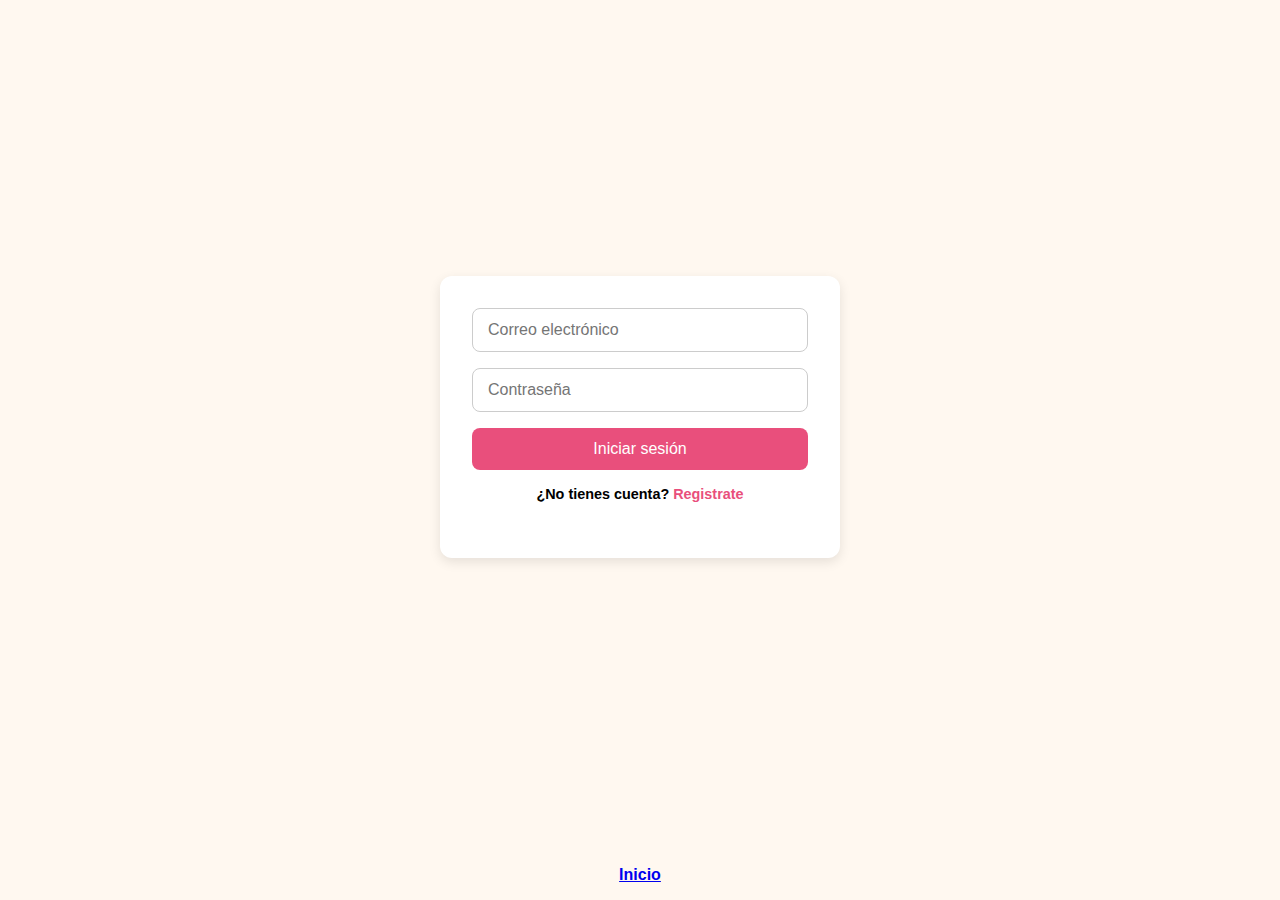
<file: login.html>
<html lang="en">
<head>
    <meta charset="UTF-8">
    <meta name="viewport" content="width=device-width, initial-scale=1.0">
    <title>Login</title>
    <link rel="stylesheet" href="assets/images/estilos.css">
    <link rel="icon" type="image/png" href="assets/images/merengue.png"/>
</head>
<body>
    <div class="container">
    <form action="">
        <input type="email" name="emailLogin" placeholder="Correo electrónico" required>
        <input type="password" name="password" placeholder="Contraseña" required>
        <input type="submit" value="Iniciar sesión">
        <h5>¿No tienes cuenta? <a href="register.html">Registrate</a></h5>
    </form>
    
</div>
<h3><a href="index.html">Inicio</a></h3>
</body>
</html>
</file>
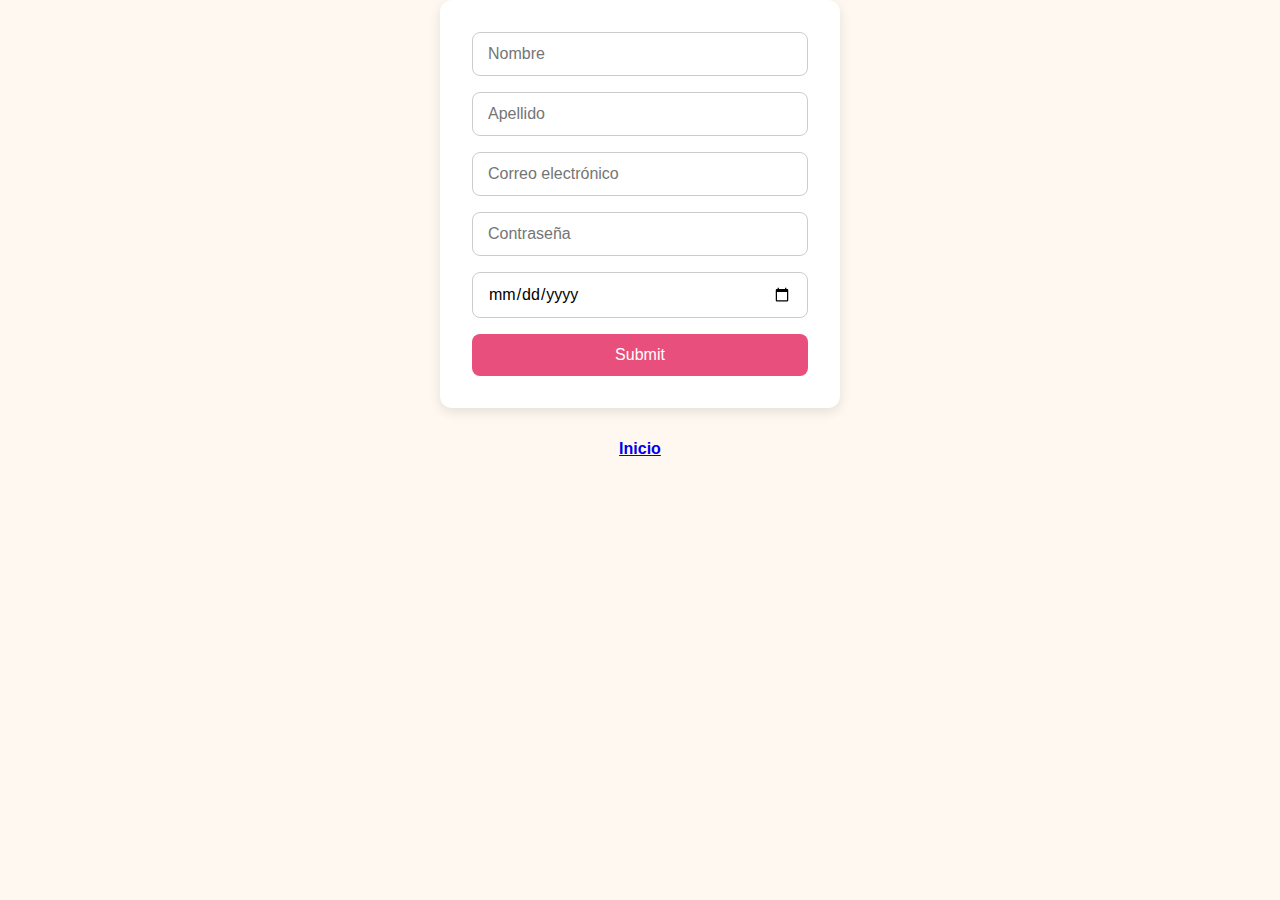
<file: register.html>
<html lang="en">
  <head>
    <meta charset="UTF-8" />
    <meta name="viewport" content="width=device-width, initial-scale=1.0" />
    <title>Register</title>
    <link rel="stylesheet" href="assets/images/estilos.css" />
    <link rel="icon" type="image/png" href="assets/images/merengue.png>
  </head>
  <body>
    <div class="container">
      <form action="">
        <input type="text" name="NameRegister" placeholder="Nombre" required />
        <input
          type="text"
          name="LastNameRegister"
          placeholder="Apellido"
          required
        />
        <input
          type="email"
          name="emailRegister"
          placeholder="Correo electrónico"
          required
        />
        <input
          type="password"
          name="passwordRegister"
          placeholder="Contraseña"
          required
        />
        <input type="date" name="FechaRegister" id="" />
        <input type="submit" name="EnviarRegister" id="" />
      </form>
    </div>
    <h3><a href="index.html">Inicio</a></h3>
  </body>
</html>
</file>
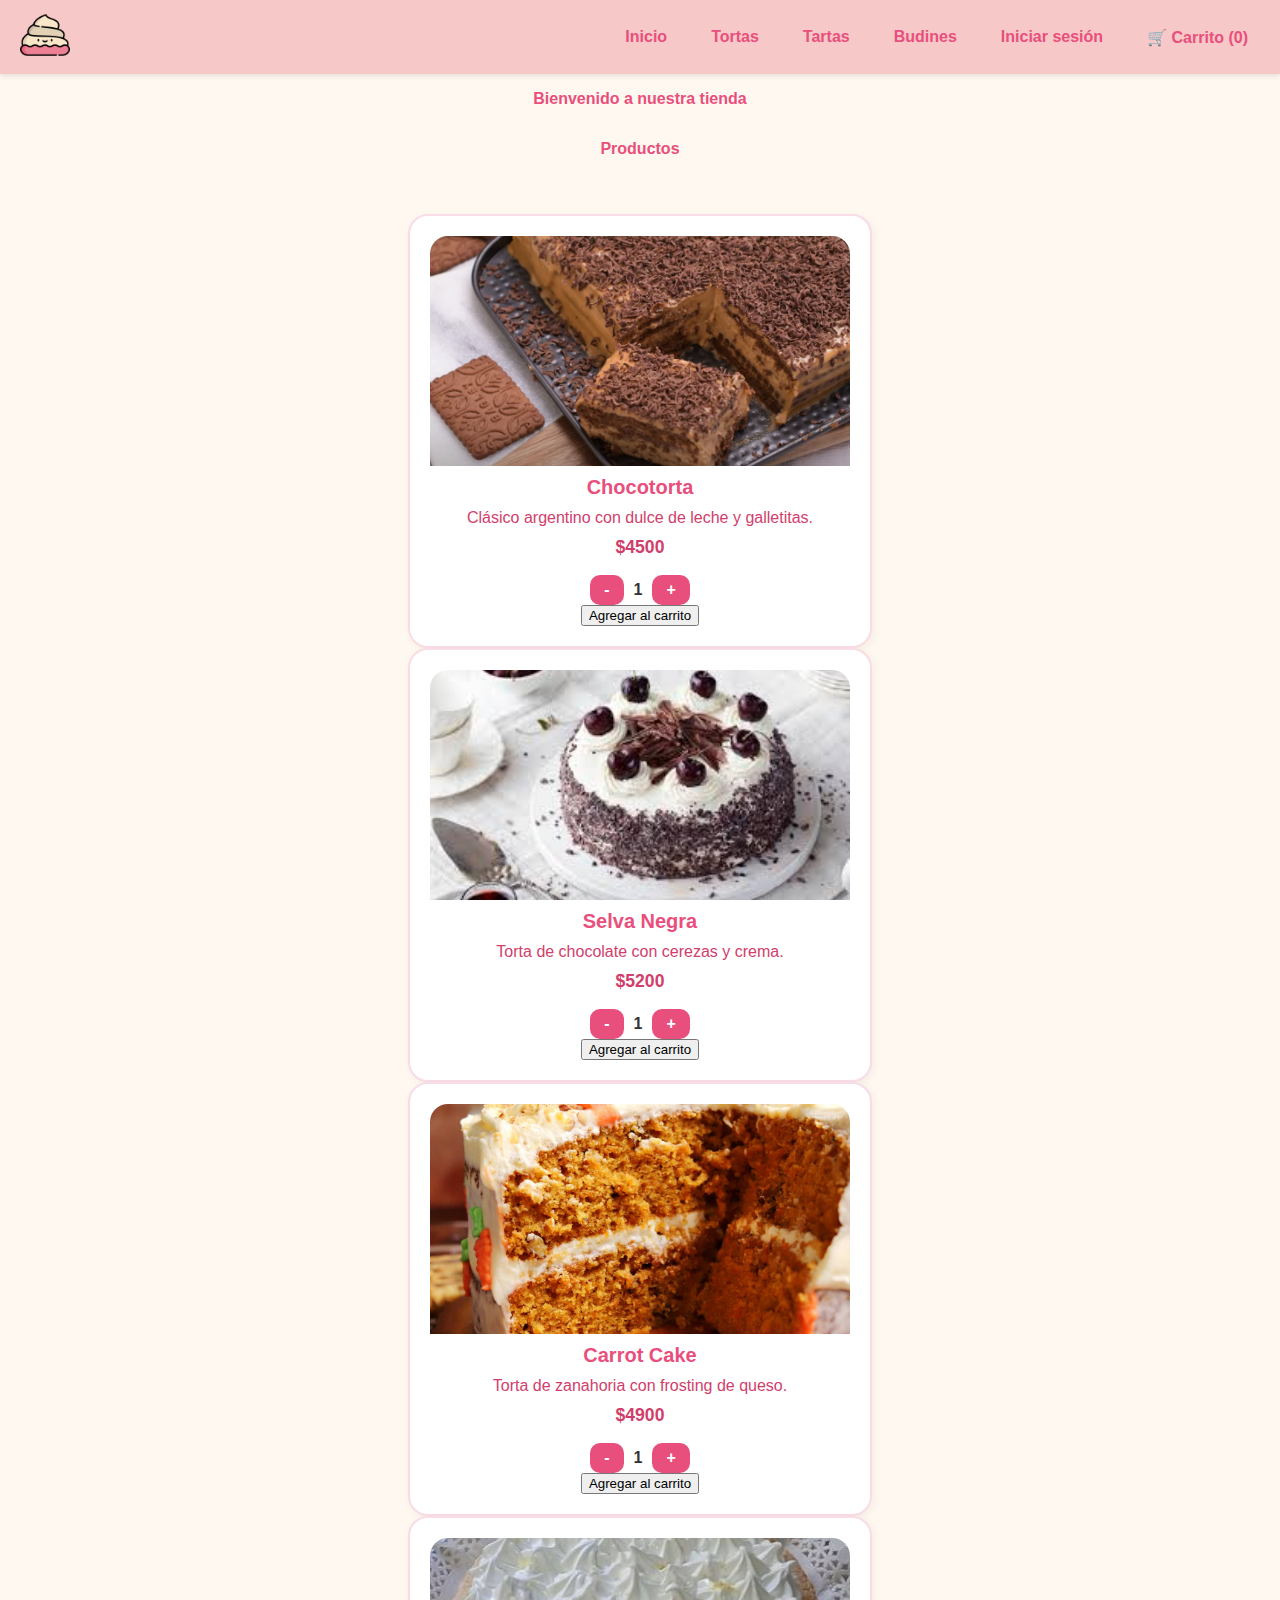
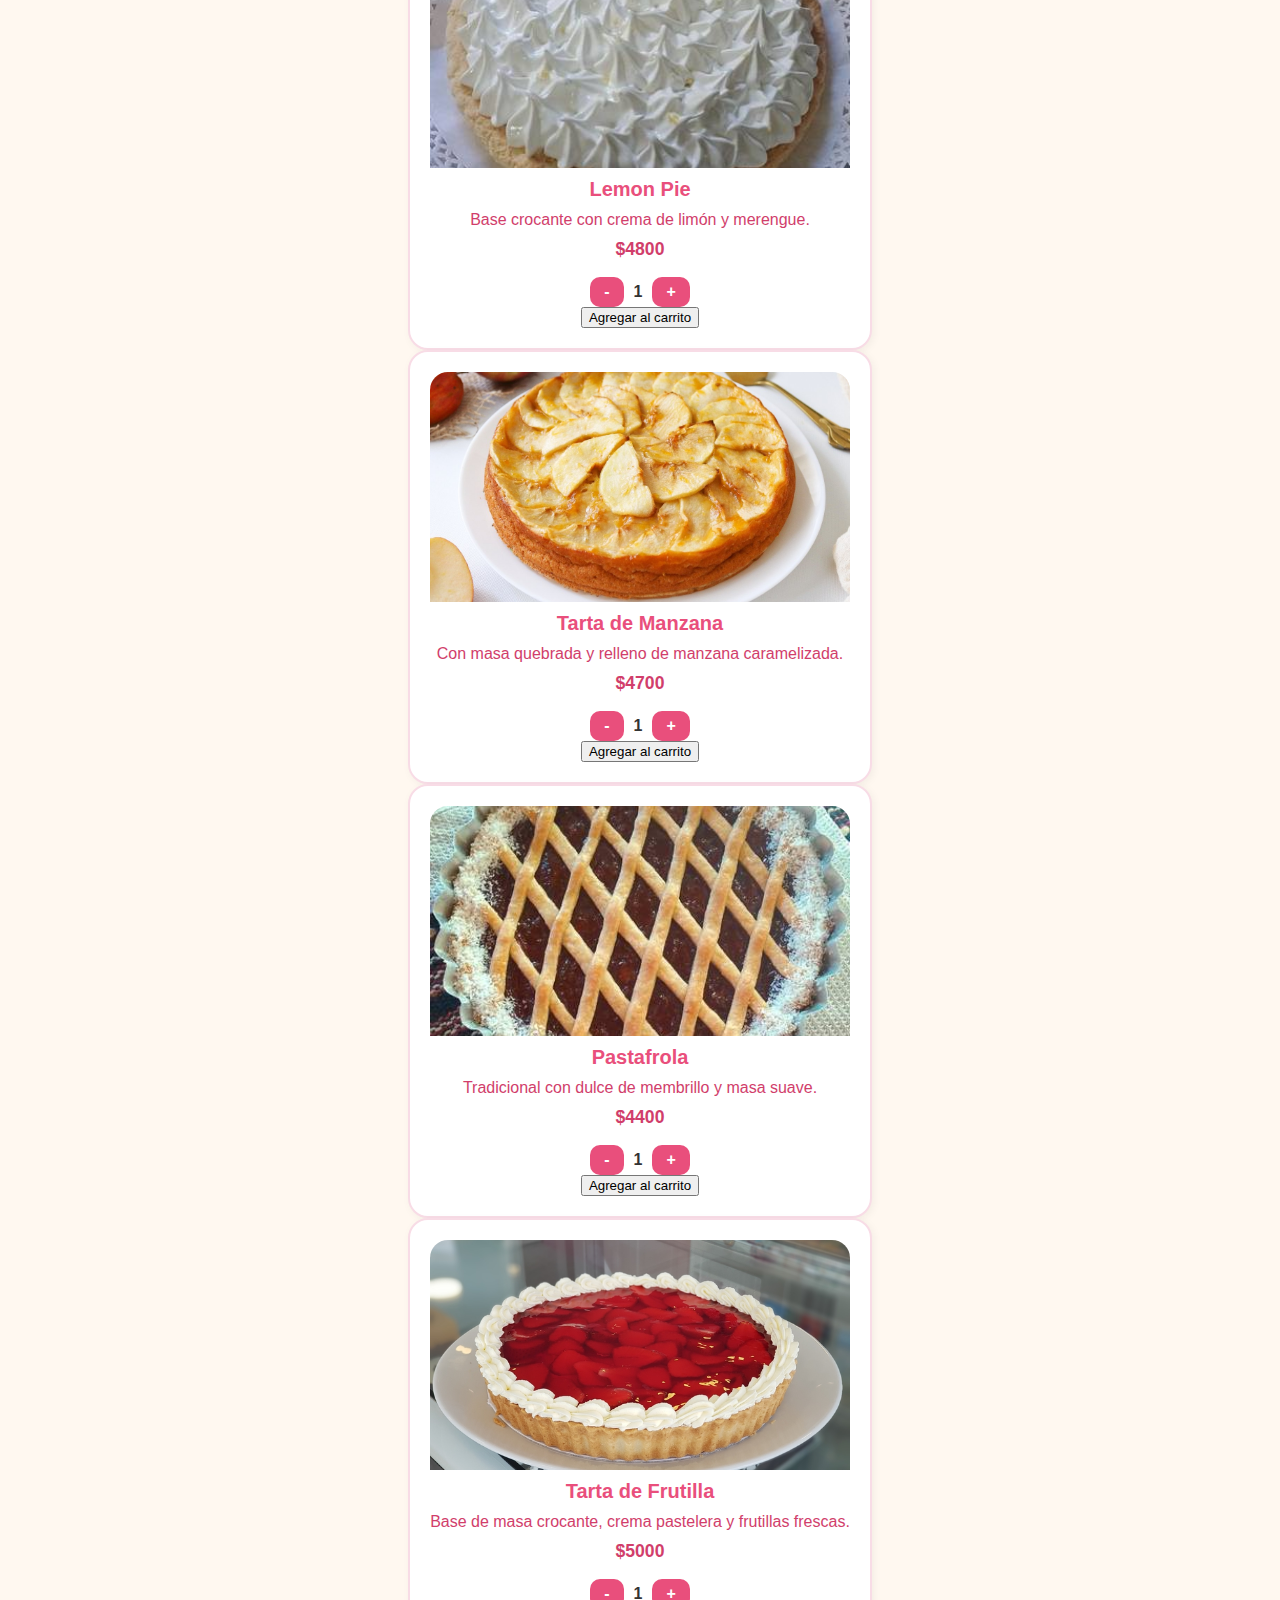
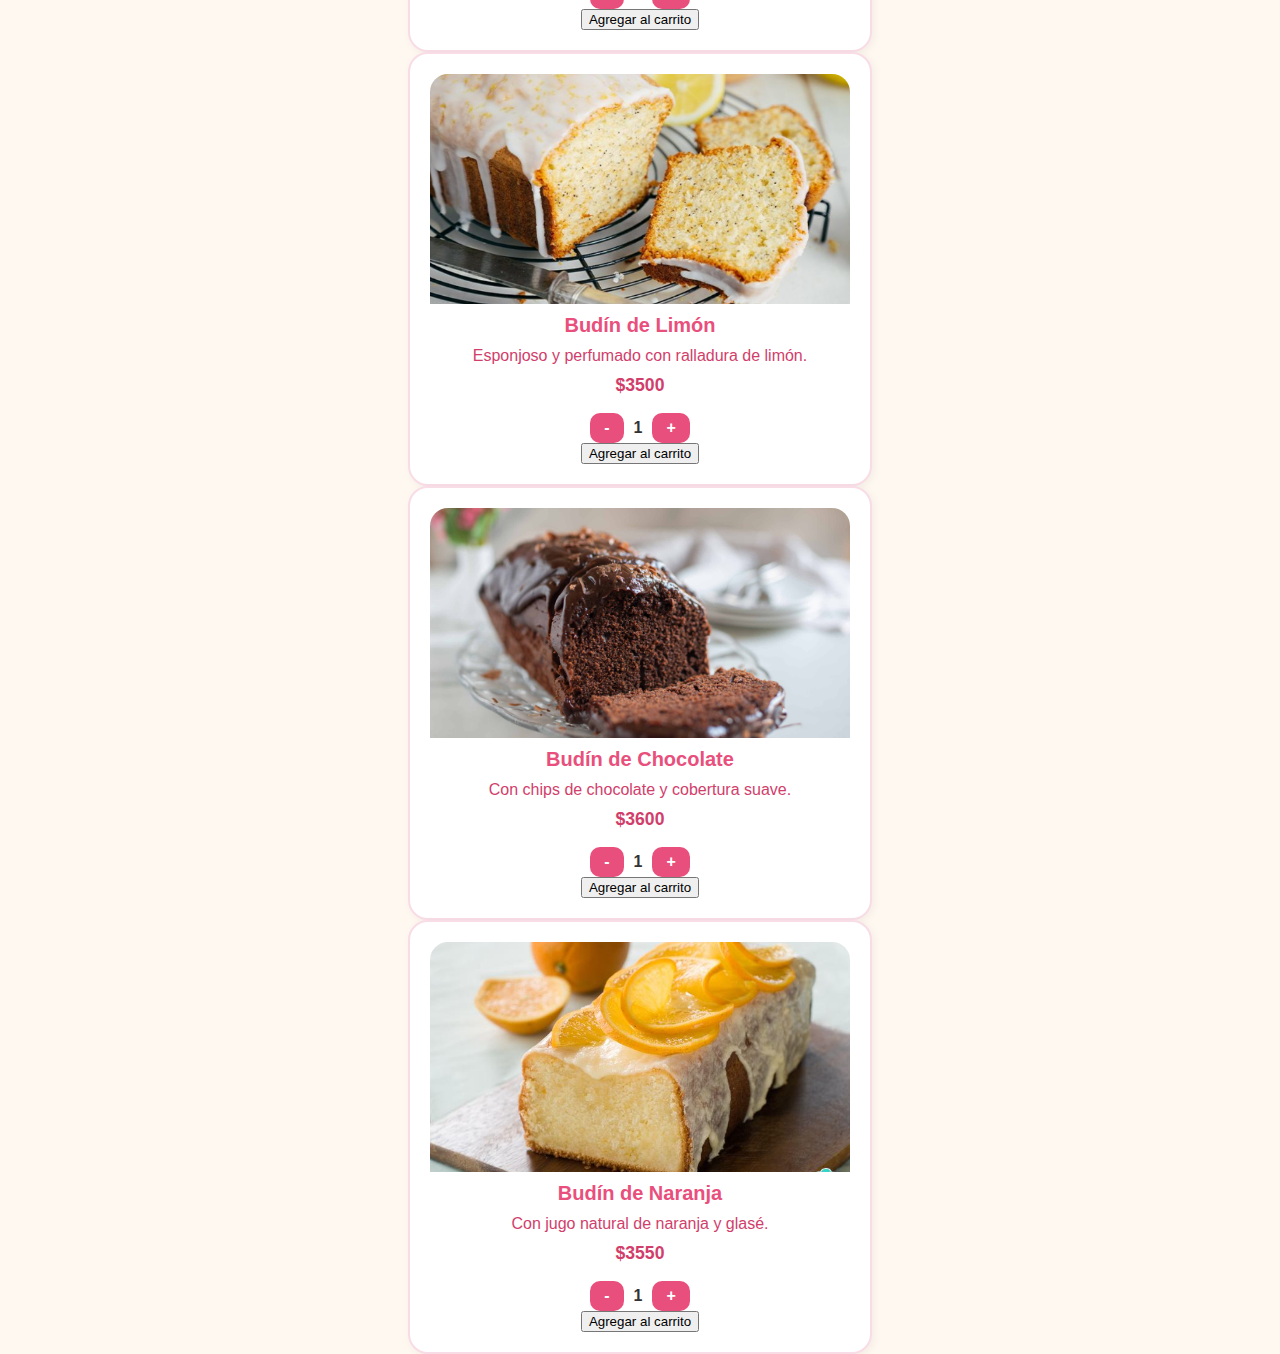
<file: privado/tienda.html>
<!DOCTYPE html>
<html lang="es">
  <head>
    <meta charset="UTF-8" />
    <meta name="viewport" content="width=device-width, initial-scale=1.0" />
    <title>Entre Merengues</title>
    <link rel="stylesheet" href="../assets/images/estilos.css" />
    <link rel="icon" type="image/png" href="../assets/images/merengue.png" />

    <link rel="stylesheet" href="../productos.css" />
  </head>

  <body>
    <nav>
      <a href="../index.html">
        <img
          src="../assets/images/merengue.png"
          alt="Logo Principal"
          id="LogoPrincipal"
        />
      </a>
      <ul id="nav-links"></ul>
    </nav>

    <h3 class="TituloPersonalizado">Bienvenido a nuestra tienda</h3>

    <section id="productos">
      <h3 class="titulo-seccion">Productos</h3>
      <div class="contenedor-productos"></div>
    </section>

    <script src="../navbar.js"></script>
    <script src="tienda.js"></script>
  </body>
</html>
</file>
<file: assets/images/estilos.css>
* {
    box-sizing: border-box;
    font-family: Arial, sans-serif;
  }
  
  body {
    margin: 0;
    background-color: #fff8f0;
    display: flex;
    flex-direction: column;
    align-items: center;
    min-height: 100vh;
  }
  
  nav {
    background-color: #f7c8c8;
    display: flex;
    align-items: center;
    justify-content: space-between;
    padding: 10px 20px;
    box-shadow: 0 2px 5px rgba(0, 0, 0, 0.1);
    width: 100%;
  }
  
  #LogoPrincipal {
    height: 50px;
  }
  
  nav ul {
    list-style: none;
    display: flex;
    margin: 0;
    padding: 0;
    gap: 20px;
  }
  
  nav ul li a {
    text-decoration: none;
    color: #e94f7c;
    font-weight: bold;
    padding: 8px 12px;
  }
  
  nav ul li a:hover {
    background-color: #fff;
    border-radius: 8px;
    color: #c23b22;
  }
  
  .container {
    flex: 1;
    display: flex;
    justify-content: center;
    align-items: center;
    padding: 40px 20px;
    width: 100%;
  }
  
  form {
    background: #fff;
    padding: 2rem;
    border-radius: 12px;
    box-shadow: 0 4px 12px rgba(0, 0, 0, 0.1);
    width: 100%;
    max-width: 400px;
  }
  
  input[type="email"],
  input[type="password"],
  input[type="text"],
  input[type="date"] {
    width: 100%;
    padding: 12px 15px;
    margin-bottom: 1rem;
    border: 1px solid #ccc;
    border-radius: 8px;
    font-size: 1rem;
  }

  
  input[type="submit"] {
    background-color: #e94f7c;
    color: white;
    padding: 12px 15px;
    border: none;
    border-radius: 8px;
    width: 100%;
    font-size: 1rem;
  }
  
  
  h5 {
    text-align: center;
    margin-top: 1rem;
    font-size: 0.9rem;
    
  }
  h3 {
    text-align: center;
    margin-top: 1rem;
    font-size: 1rem;
    color: #e94f7c;

  }
  
  
  h5 a {
    color: #e94f7c;
    text-decoration: none;
    font-weight: bold;

  }
  
  h5 a:hover {
    text-decoration: underline;
  }
</file>
<file: productos.css>
.contenedor-productos {
  display: grid;
  gap: 40px;
  padding: 20px 5%;
  grid-template-columns: repeat(auto-fit, minmax(280px, 1fr));
  justify-items: stretch;
}

.card-producto {
  border: 2px solid #f8dce6;
  border-radius: 20px;
  background-color: #fff;
  width: 100%;
  display: flex;
  flex-direction: column;
  align-items: center;
  padding: 20px;
  box-shadow: 2px 2px 8px rgba(0, 0, 0, 0.05);
}


.card-producto h3 {
  color: #e94f7c;
  font-weight: bold;
  font-size: 1.25rem;
  margin-top: 10px;
  margin-bottom: 5px;
}

.img-producto {
  width: 100%;
  height: 230px;
  object-fit: cover;
  border-radius: 18px 18px 0 0;
}


.precio {
  color: #d13e6b;
  font-weight: bold;
  font-size: 1.1rem;
  margin-top: 10px;
}

.card-producto p {
  color: #d13e6b;
  text-align: center;
  margin: 5px 0;
}


.contador {
  display: flex;
  justify-content: center;
  align-items: center;
  gap: 10px;
  margin-top: 12px;
}

.contador button {
  background-color: #e94f7c;
  color: white;
  border: none;
  padding: 6px 14px;
  border-radius: 10px;
  font-size: 16px;
  font-weight: bold;
  cursor: pointer;
  transition: background-color 0.3s ease;
}

.contador button:hover {
  background-color: #d13e6b;
}

.contador .cantidad {
  font-size: 16px;
  font-weight: bold;
  color: #333;
}
</file>
